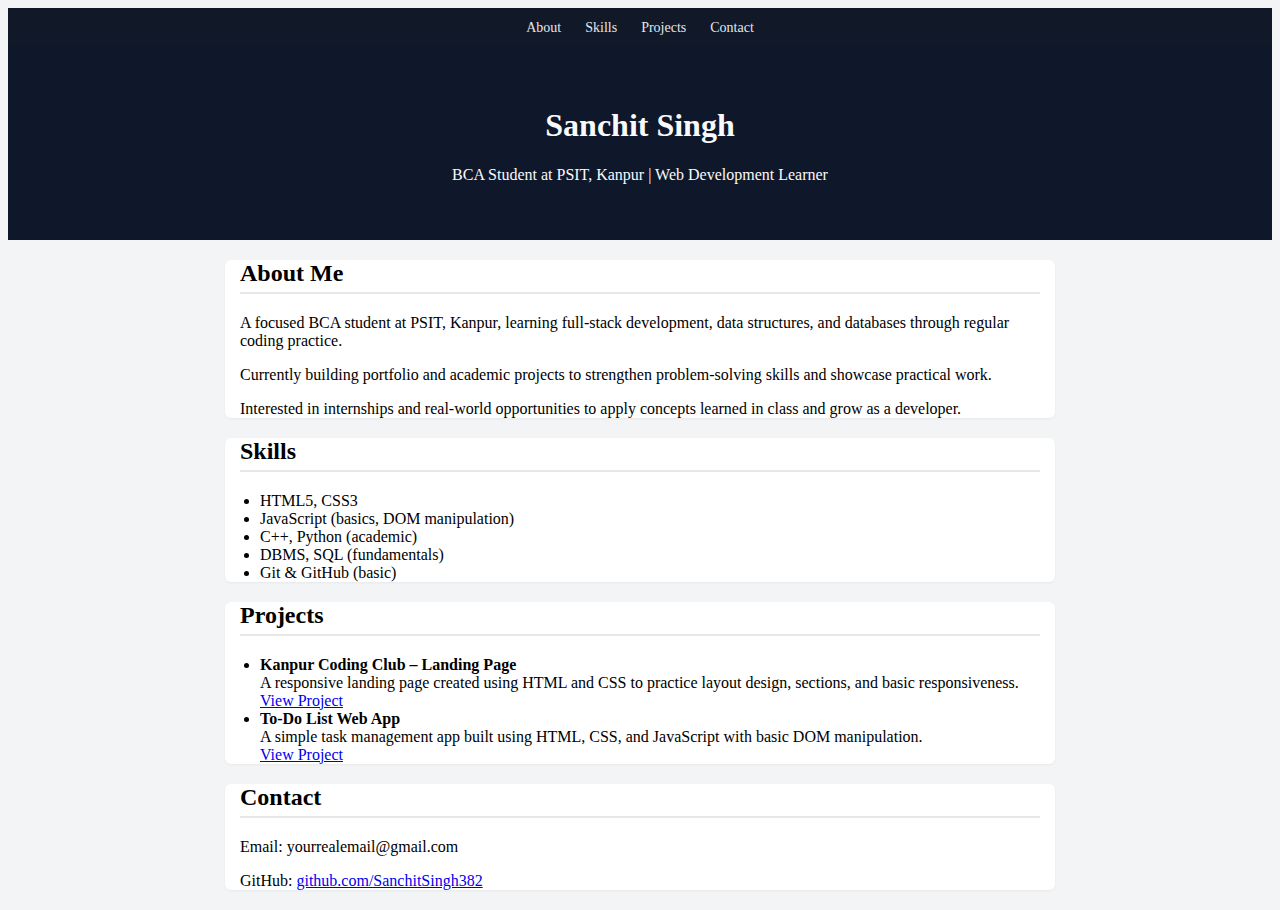
<file: index.html>
<!DOCTYPE html>
<html lang="en">
<head>
  <meta charset="UTF-8">
  <title>SANCHIT SINGH | Portfolio</title>
  <link rel="stylesheet" href="style.css">
</head>
<body>
    <nav>
        <a href="#about">About</a>
        <a href="#skills">Skills</a>
        <a href="#projects">Projects</a>
        <a href="#contact">Contact</a>
    </nav>
    <header>  
      <h1>Sanchit Singh</h1>
      <p>BCA Student at PSIT, Kanpur | Web Development Learner</p>
    </header>
    <section id="about">
      <h2>About Me</h2>
          <p>A focused BCA student at PSIT, Kanpur, learning full-stack development, data structures, and databases through regular coding practice.</p>
          <p>Currently building portfolio and academic projects to strengthen problem-solving skills and showcase practical work.</p>
          <p>Interested in internships and real-world opportunities to apply concepts learned in class and grow as a developer.</p>
    </section>
    <section id="skills">
      <h2>Skills</h2>
      <ul>
        <li>HTML5, CSS3</li>
        <li>JavaScript (basics, DOM manipulation)</li>
        <li>C++, Python (academic)</li>
        <li>DBMS, SQL (fundamentals)</li>
        <li>Git & GitHub (basic)</li>
      </ul>
    </section>
    <section id="projects">
      <h2>Projects</h2>
      <ul>
        <li>
          <strong>Kanpur Coding Club – Landing Page</strong><br>
          A responsive landing page created using HTML and CSS to practice
          layout design, sections, and basic responsiveness.
          <br>
          <a href="Projects/Kanpur Coding Club/index.html" target="_blank">
            View Project
          </a>
        </li>
        <li>
          <strong>To-Do List Web App</strong><br>
          A simple task management app built using HTML, CSS, and JavaScript
          with basic DOM manipulation.
          <br>
          <a href="Projects/TO DO List/index.html" target="_blank">
            View Project
          </a>
        </li>
      </ul>
    </section>
    <section id="contact">
      <h2>Contact</h2>
      <p>Email: yourrealemail@gmail.com</p>
      <p>
        GitHub:
        <a href="https://github.com/SanchitSingh382" target="_blank">
          github.com/SanchitSingh382
        </a>
      </p>
    </section>
</body>
</html>
</file>
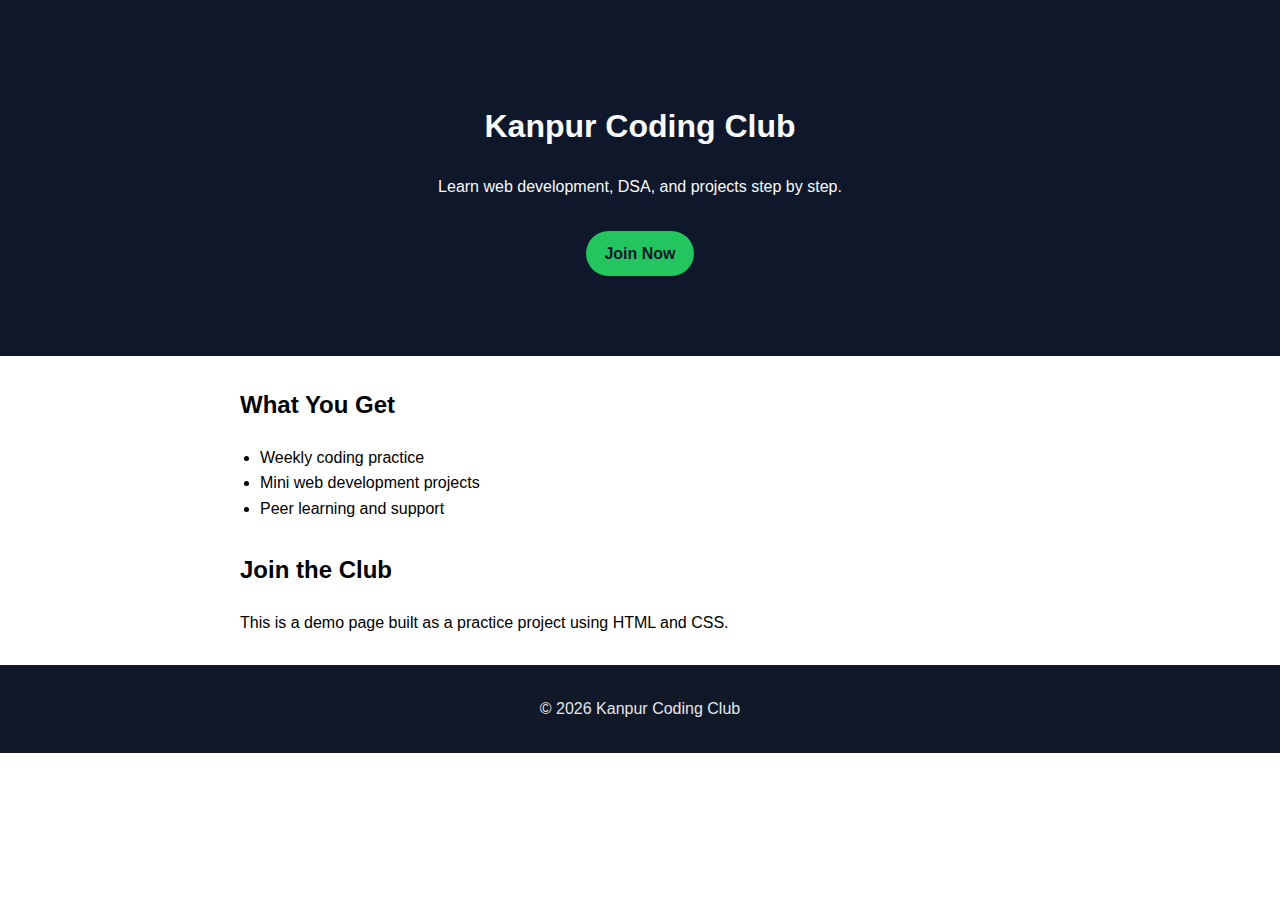
<file: Projects/Kanpur Coding Club/index.html>
<!DOCTYPE html>
<html lang="en">
<head>
  <meta charset="UTF-8">
  <title>Kanpur Coding Club</title>
  <link rel="stylesheet" href="style.css">
</head>
<body>
  <header class="hero">
    <h1>Kanpur Coding Club</h1>
    <p>Learn web development, DSA, and projects step by step.</p>
    <a href="#join" class="btn">Join Now</a>
  </header>

  <section class="features">
    <h2>What You Get</h2>
    <ul>
      <li>Weekly coding practice</li>
      <li>Mini web development projects</li>
      <li>Peer learning and support</li>
    </ul>
  </section>

  <section id="join" class="join">
    <h2>Join the Club</h2>
    <p>This is a demo page built as a practice project using HTML and CSS.</p>
  </section>

  <footer class="footer">
    <p>© 2026 Kanpur Coding Club</p>
  </footer>
</body>
</html>
</file>
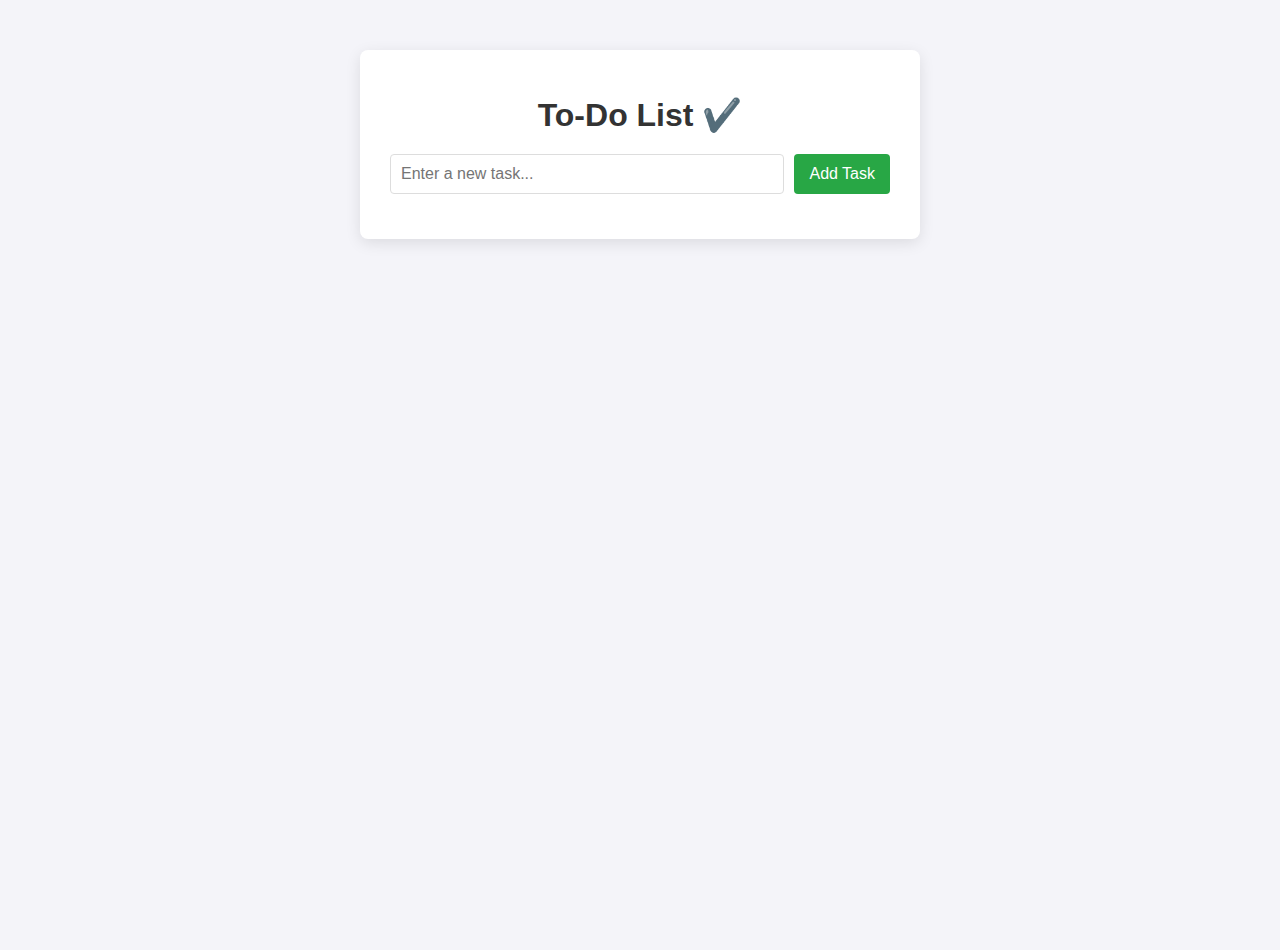
<file: Projects/TO DO List/index.html>
<!DOCTYPE html>
<html lang="en">
<head>
 <meta charset="UTF-8">
 <meta name="viewport" content="width=device-width, initial-scale=1.0">
 <title>Interactive To-Do List</title>
 <link rel="stylesheet" href="style.css">
</head>
<body>
 <div class="container">
 <h1>To-Do List ✔️</h1>
 <div class="input-area">
  <input type="text" id="taskInput" placeholder="Enter a new task...">
  <button id="addTaskBtn">Add Task</button>
 </div>
 <ul id="taskList"></ul>
 </div>
 <script src="script.js"></script>
</body>
</html>
</file>
<file: style.css>
body {
  background: #f3f4f6;
}

section {
  background: #ffffff;
  border-radius: 6px;
  box-shadow: 0 1px 3px rgba(0, 0, 0, 0.05);
}


header {
  background: #0f172a;
  color: #f9fafb;
  text-align: center;
  padding: 40px 10px;
}

section {
  max-width: 800px;
  margin: 20px auto;
  padding: 0 15px;
}

h2 {
  border-bottom: 2px solid #e5e7eb;
  padding-bottom: 5px;
}

ul {
  padding-left: 20px;
}

@media (max-width: 600px) {
  header {
    padding: 30px 5px;
  }
  section {
    margin: 15px auto;
  }
}
nav {
  background: #111827;
  padding: 10px;
  text-align: center;
}

nav a {
  color: #e5e7eb;
  margin: 0 10px;
  text-decoration: none;
  font-size: 14px;
}

nav a:hover {
  text-decoration: underline;
}
</file>
<file: Projects/Kanpur Coding Club/style.css>
body {
  font-family: Arial, sans-serif;
  margin: 0;
  padding: 0;
  line-height: 1.6;
}

.hero {
  text-align: center;
  padding: 80px 20px;
  background: #0f172a;
  color: #f9fafb;
}

.btn {
  display: inline-block;
  margin-top: 15px;
  padding: 10px 18px;
  background: #22c55e;
  color: #0f172a;
  text-decoration: none;
  border-radius: 999px;
  font-weight: bold;
}

.features, .join {
  max-width: 800px;
  margin: 30px auto;
  padding: 0 15px;
}

.features ul {
  padding-left: 20px;
}

.footer {
  text-align: center;
  padding: 15px;
  background: #111827;
  color: #e5e7eb;
}

@media (max-width: 600px) {
  .hero {
    padding: 60px 15px;
  }
}
</file>
<file: Projects/TO DO List/style.css>
body {
        font-family: -apple-system, BlinkMacSystemFont, "Segoe UI", Roboto, Helvetica, Arial, sans-serif;
        background-color: #f4f4f9;
        display: flex;
        justify-content: center;
        align-items: flex-start;
        padding-top: 50px;
        min-height: 100vh;
        margin: 0;
}
.container {
        background: #ffffff;
        padding: 25px 30px;
        border-radius: 8px;
        box-shadow: 0 4px 15px #0000001a;
        width: 100%;
        max-width: 500px;
        text-align: center;
}
h1 {
 color: #333;
 margin-bottom: 20px;
}
.input-area {
 display: flex;
 gap: 10px;
 margin-bottom: 20px;
}
#taskInput {
 flex-grow: 1;
 padding: 10px;
 border: 1px solid #ddd;
 border-radius: 4px;
 font-size: 16px;
}
#taskInput:focus {
 outline: none;
 border-color: #007bff;
}
#addTaskBtn {
 padding: 10px 15px;
 border: none;
 background-color: #28a745;
 color: white;
 border-radius: 4px;
 cursor: pointer;
 font-size: 16px;
 transition: background-color 0.2s;
}
#addTaskBtn:hover {
 background-color: #218838;
}
ul {
 list-style-type: none;
 padding: 0;
 margin: 0;
}
li {
 background: #f9f9f9;
 padding: 12px 15px;
 margin-bottom: 8px;
 border-radius: 4px;
 display: flex;
 justify-content: space-between;
 align-items: center;
 text-align: left;
 transition: all 0.2s ease-in-out;
}
li.completed span {
 text-decoration:line-through;
 color: #040202;
}
li.completed {
 background: #98c3a5;
}
.task-buttons button {
 border: none;
 padding: 6px 10px;
 border-radius: 4px;
 color: white;
 cursor: pointer;
 margin-left: 5px;
 font-size: 12px;
 transition: background-color 0.2s;
}
.done-btn {
 background-color: #007bff;
 
}
.done-btn:hover {
 background-color: #416751;
 color:#ffffff;
}
.delete-btn {
 background-color: #dc3545;
 
}
.delete-btn:hover {
 background-color: #c10114;
 color: #f3eded;
}
</file>
